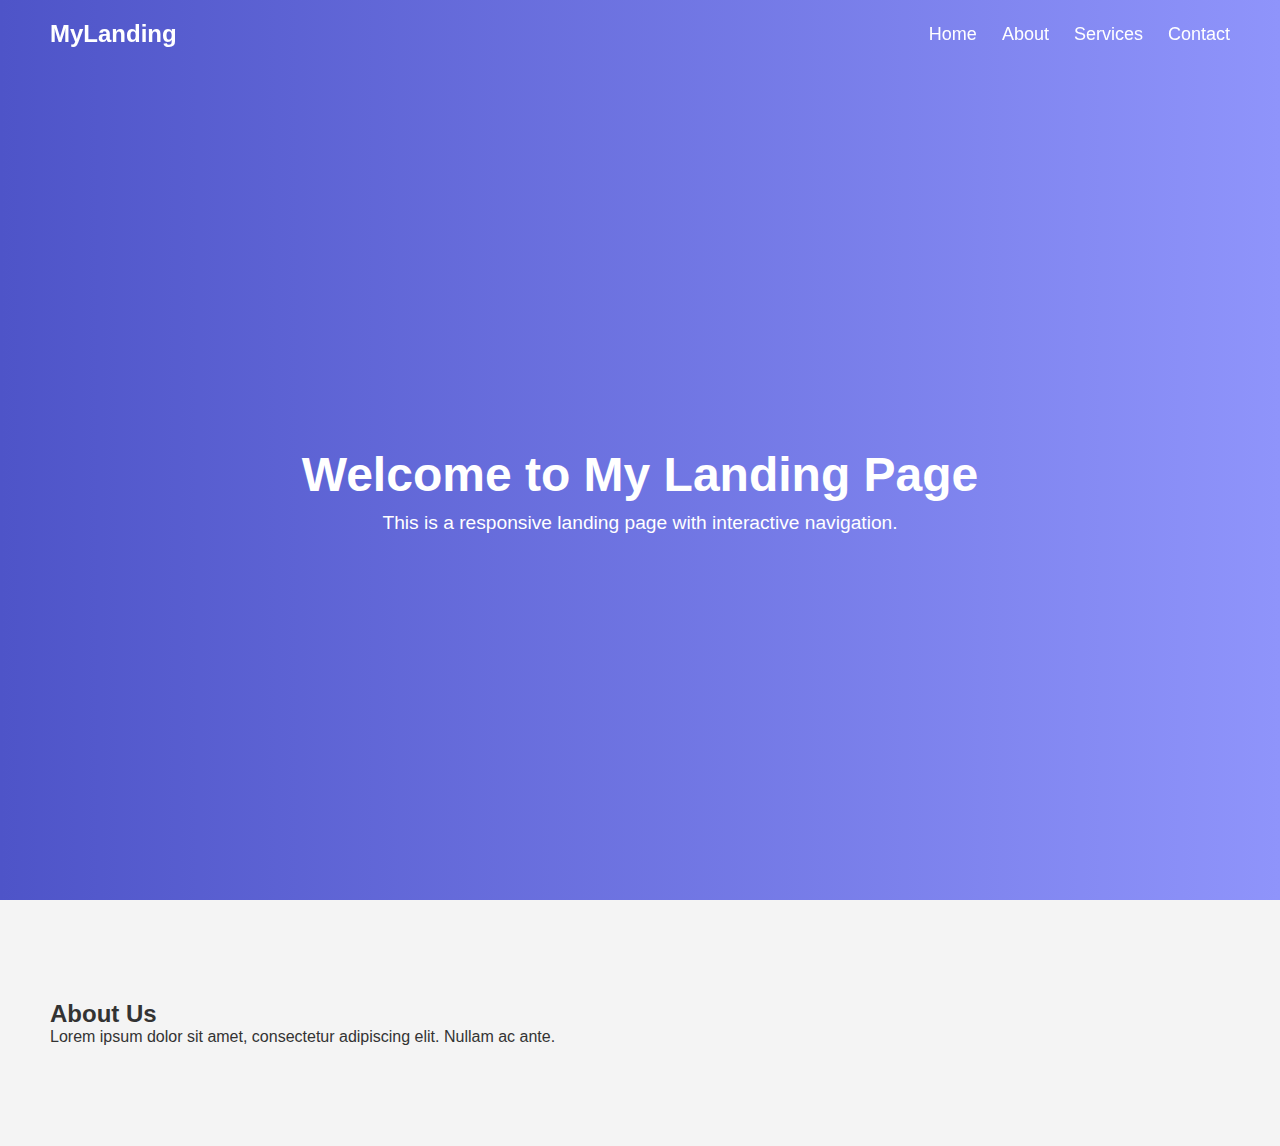
<file: javascript/task1.html>
<!DOCTYPE html>
<html lang="en">
<head>
  <meta charset="UTF-8" />
  <meta name="viewport" content="width=device-width, initial-scale=1.0"/>
  <title>Responsive Landing Page</title>
  <link rel="stylesheet" href="task1.css" />
</head>
<body>

  <header id="navbar">
    <div class="logo">MyLanding</div>
    <nav>
      <ul class="nav-links">
        <li><a href="#">Home</a></li>
        <li><a href="#">About</a></li>
        <li><a href="#">Services</a></li>
        <li><a href="#">Contact</a></li>
      </ul>
    </nav>
  </header>

  <section class="hero">
    <h1>Welcome to My Landing Page</h1>
    <p>This is a responsive landing page with interactive navigation.</p>
  </section>

  <section class="content">
    <h2>About Us</h2>
    <p>Lorem ipsum dolor sit amet, consectetur adipiscing elit. Nullam ac ante.</p>
  </section>

  <script src="task1.css"></script>
</body>
</html>
</file>
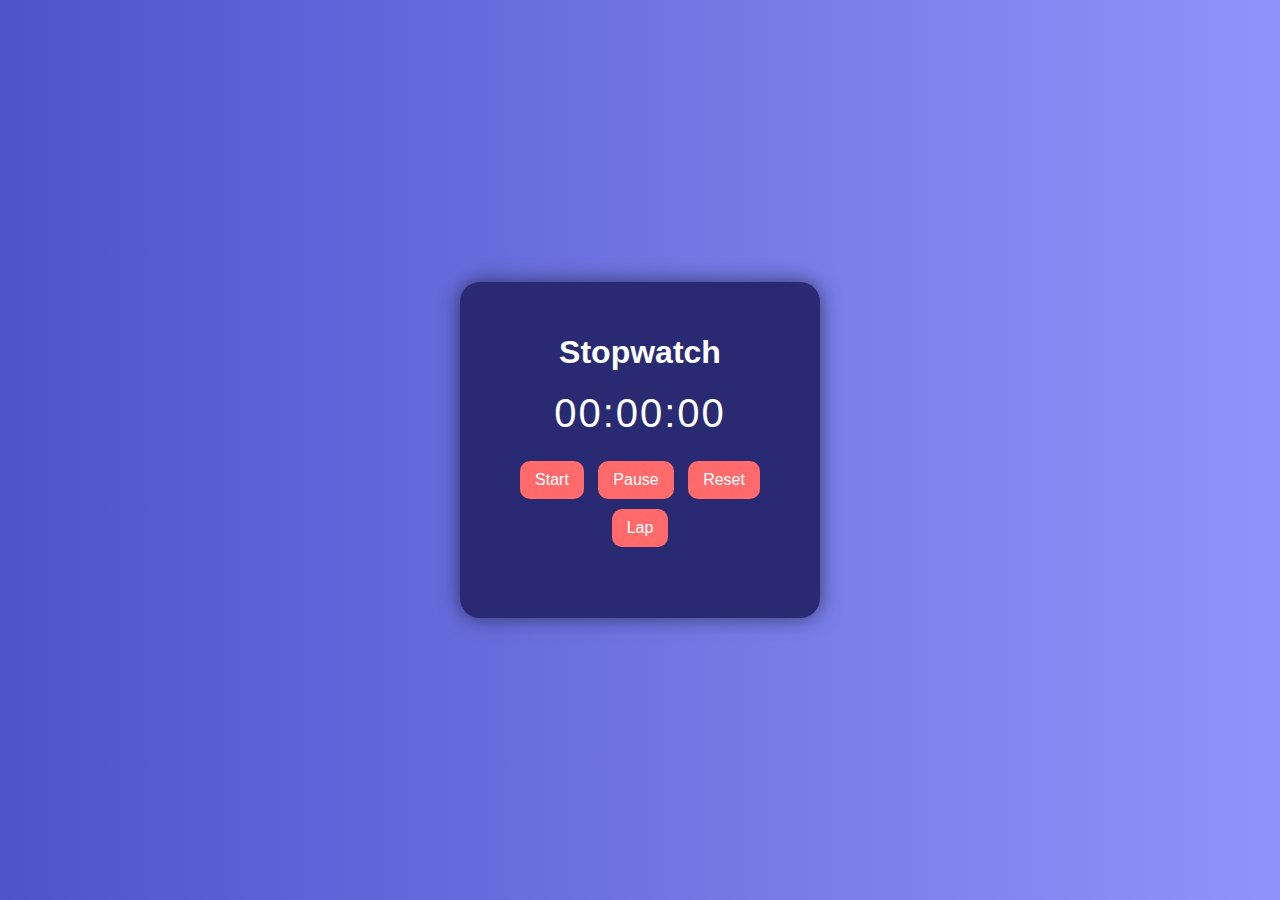
<file: javascript/task2.html>
<!DOCTYPE html>
<html lang="en">
<head>
  <meta charset="UTF-8">
  <meta name="viewport" content="width=device-width, initial-scale=1">
  <title>Stopwatch</title>
  <link rel="stylesheet" href="task2.css">
</head>
<body>
  <div class="container">
    <h1>Stopwatch</h1>
    <div id="display">00:00:00</div>
    <div class="buttons">
      <button onclick="start()">Start</button>
      <button onclick="pause()">Pause</button>
      <button onclick="reset()">Reset</button>
      <button onclick="lap()">Lap</button>
    </div>
    <ul id="laps"></ul>
  </div>
  <script src="task2.js"></script>
</body>
</html>
</file>
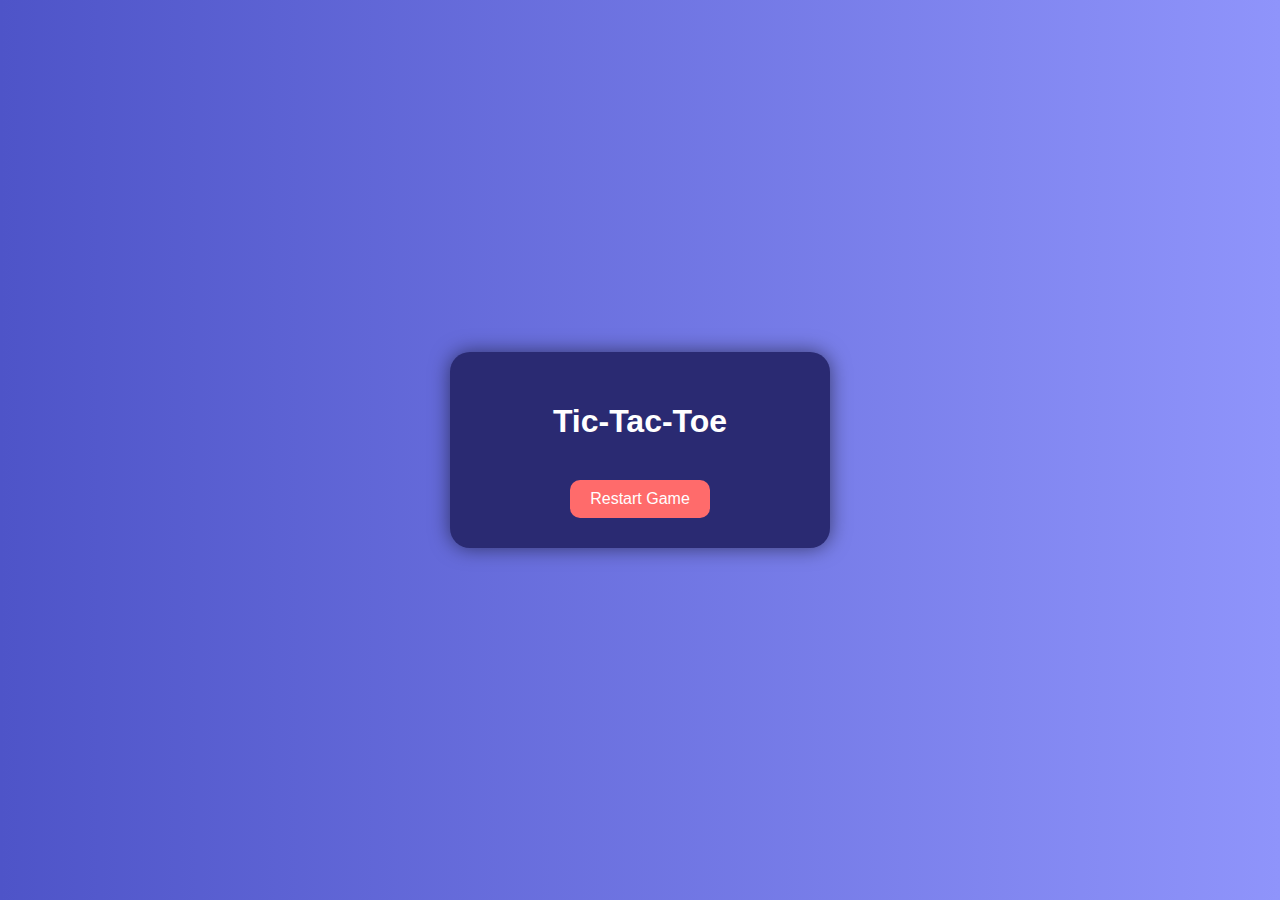
<file: javascript/task3.html>
<!DOCTYPE html>
<html lang="en">
<head>
  <meta charset="UTF-8">
  <meta name="viewport" content="width=device-width, initial-scale=1.0">
  <title>Tic-Tac-Toe</title>
  <link rel="stylesheet" href="task3.css">
</head>
<body>
  <div class="container">
    <h1>Tic-Tac-Toe</h1>
    <div id="game-board" class="board"></div>
    <p id="status"></p>
    <button onclick="resetGame()">Restart Game</button>
  </div>
  <script src="task3.css"></script>
</body>
</html>
</file>
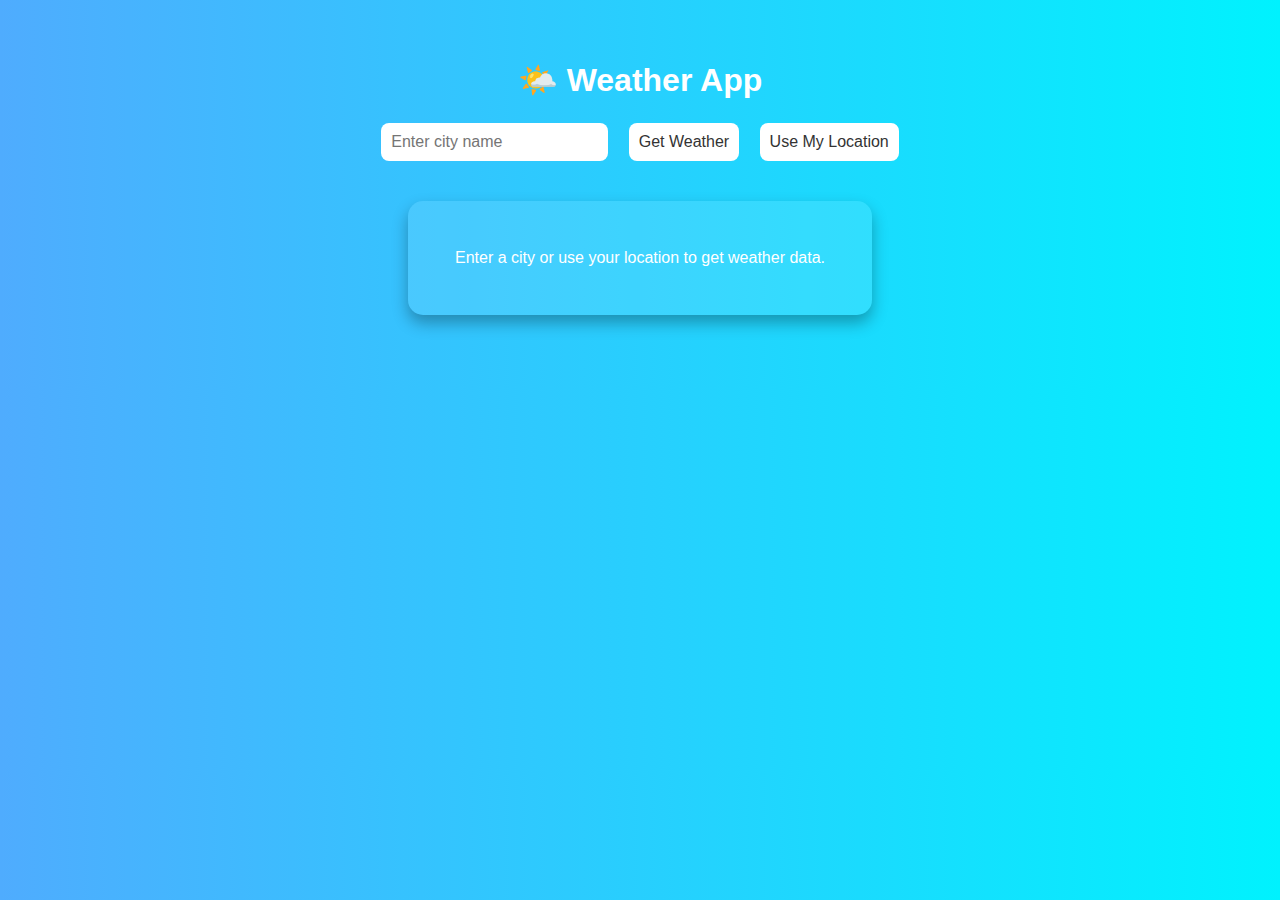
<file: javascript/task5.html>
<!DOCTYPE html>
<html lang="en">
<head>
  <meta charset="UTF-8" />
  <meta name="viewport" content="width=device-width, initial-scale=1.0"/>
  <title>Weather App</title>
  <style>
    body {
      font-family: 'Segoe UI', sans-serif;
      background: linear-gradient(to right, #4facfe, #00f2fe);
      color: white;
      text-align: center;
      padding: 2rem;
    }
    .weather-container {
      background: rgba(255, 255, 255, 0.1);
      padding: 2rem;
      border-radius: 15px;
      max-width: 400px;
      margin: 2rem auto;
      box-shadow: 0 8px 16px rgba(0,0,0,0.3);
    }
    input, button {
      padding: 10px;
      border-radius: 8px;
      border: none;
      margin: 0.5rem;
      font-size: 1rem;
    }
    button {
      background-color: #fff;
      color: #333;
      cursor: pointer;
    }
    h1 {
      margin-bottom: 1rem;
    }
  </style>
</head>
<body>

  <h1>🌤️ Weather App</h1>

  <div>
    <input type="text" id="cityInput" placeholder="Enter city name" />
    <button onclick="getWeatherByCity()">Get Weather</button>
    <button onclick="getWeatherByLocation()">Use My Location</button>
  </div>

  <div class="weather-container" id="weatherInfo">
    <p>Enter a city or use your location to get weather data.</p>
  </div>

  <script>
    const apiKey = "YOUR_API_KEY_HERE";

    function displayWeather(data) {
      const weatherBox = document.getElementById("weatherInfo");
      const temp = data.main.temp;
      const city = data.name;
      const desc = data.weather[0].description;
      const humidity = data.main.humidity;
      const wind = data.wind.speed;

      weatherBox.innerHTML = `
        <h2>Weather in ${city}</h2>
        <p>🌡️ Temperature: ${temp}°C</p>
        <p>🌥️ Condition: ${desc}</p>
        <p>💧 Humidity: ${humidity}%</p>
        <p>💨 Wind Speed: ${wind} m/s</p>
      `;
    }

    function getWeatherByCity() {
      const city = document.getElementById("cityInput").value;
      if (!city) {
        alert("Please enter a city name.");
        return;
      }

      fetch(`https://api.openweathermap.org/data/2.5/weather?q=${city}&appid=${apiKey}&units=metric`)
        .then(res => res.json())
        .then(data => {
          if (data.cod !== 200) throw new Error(data.message);
          displayWeather(data);
        })
        .catch(err => {
          alert("City not found. Please try again.");
          console.error(err);
        });
    }

    function getWeatherByLocation() {
      if (navigator.geolocation) {
        navigator.geolocation.getCurrentPosition(position => {
          const lat = position.coords.latitude;
          const lon = position.coords.longitude;

          fetch(`https://api.openweathermap.org/data/2.5/weather?lat=${lat}&lon=${lon}&appid=${apiKey}&units=metric`)
            .then(res => res.json())
            .then(data => displayWeather(data))
            .catch(err => console.error(err));
        }, () => {
          alert("Unable to retrieve location.");
        });
      } else {
        alert("Geolocation is not supported by your browser.");
      }
    }
  </script>

</body>
</html>
</file>
<file: javascript/task2.css>
body {
  font-family: 'Segoe UI', sans-serif;
  background: linear-gradient(to right, #4e54c8, #8f94fb);
  display: flex;
  justify-content: center;
  align-items: center;
  height: 100vh;
  margin: 0;
  color: white;
}

.container {
  background: #2a2a72;
  padding: 30px;
  border-radius: 20px;
  box-shadow: 0 0 20px #00000088;
  text-align: center;
  width: 300px;
}

h1 {
  margin-bottom: 20px;
}

#display {
  font-size: 2.5rem;
  margin: 20px 0;
  letter-spacing: 2px;
}

.buttons button {
  padding: 10px 15px;
  margin: 5px;
  font-size: 1rem;
  border: none;
  background-color: #ff6b6b;
  color: white;
  border-radius: 10px;
  cursor: pointer;
  transition: 0.2s;
}

.buttons button:hover {
  background-color: #ff4e4e;
}

#laps {
  list-style: none;
  padding: 0;
  margin-top: 20px;
  text-align: left;
  max-height: 100px;
  overflow-y: auto;
}
</file>
<file: javascript/task3.css>
body {
  font-family: 'Segoe UI', sans-serif;
  background: linear-gradient(to right, #4e54c8, #8f94fb);
  display: flex;
  justify-content: center;
  align-items: center;
  height: 100vh;
  margin: 0;
  color: white;
}

.container {
  text-align: center;
  background: #2a2a72;
  padding: 30px;
  border-radius: 20px;
  box-shadow: 0 0 20px #00000088;
}

h1 {
  margin-bottom: 20px;
}

.board {
  display: grid;
  grid-template-columns: repeat(3, 100px);
  grid-gap: 10px;
  margin: 20px auto;
}

.cell {
  width: 100px;
  height: 100px;
  background-color: #ffffff22;
  font-size: 2rem;
  display: flex;
  justify-content: center;
  align-items: center;
  cursor: pointer;
  color: white;
  border-radius: 10px;
  transition: background 0.3s;
}

.cell:hover {
  background-color: #ffffff55;
}

button {
  padding: 10px 20px;
  border: none;
  background-color: #ff6b6b;
  color: white;
  font-size: 1rem;
  border-radius: 10px;
  cursor: pointer;
}

button:hover {
  background-color: #ff4e4e;
}
</file>
<file: javascript/task1.css>
/* Reset and Base */
* {
  margin: 0;
  padding: 0;
  box-sizing: border-box;
}

body, html {
  font-family: 'Segoe UI', sans-serif;
  scroll-behavior: smooth;
}

/* Navbar */
header {
  position: fixed;
  top: 0;
  width: 100%;
  background: transparent;
  color: white;
  padding: 20px 50px;
  display: flex;
  justify-content: space-between;
  align-items: center;
  transition: background 0.3s, color 0.3s;
  z-index: 1000;
}

header.scrolled {
  background-color: #2a2a72;
  color: #fff;
  box-shadow: 0 2px 10px rgba(0, 0, 0, 0.2);
}

.logo {
  font-size: 24px;
  font-weight: bold;
}

.nav-links {
  list-style: none;
  display: flex;
  gap: 25px;
}

.nav-links li a {
  color: inherit;
  text-decoration: none;
  font-size: 18px;
  transition: color 0.3s;
}

.nav-links li a:hover {
  color: #ff6b6b;
}

/* Sections */
.hero {
  height: 100vh;
  background: linear-gradient(to right, #4e54c8, #8f94fb);
  display: flex;
  flex-direction: column;
  justify-content: center;
  align-items: center;
  color: white;
  padding-top: 80px;
  text-align: center;
}

.hero h1 {
  font-size: 3rem;
  margin-bottom: 10px;
}

.hero p {
  font-size: 1.2rem;
}

.content {
  padding: 100px 50px;
  background-color: #f4f4f4;
  color: #333;
}
</file>
